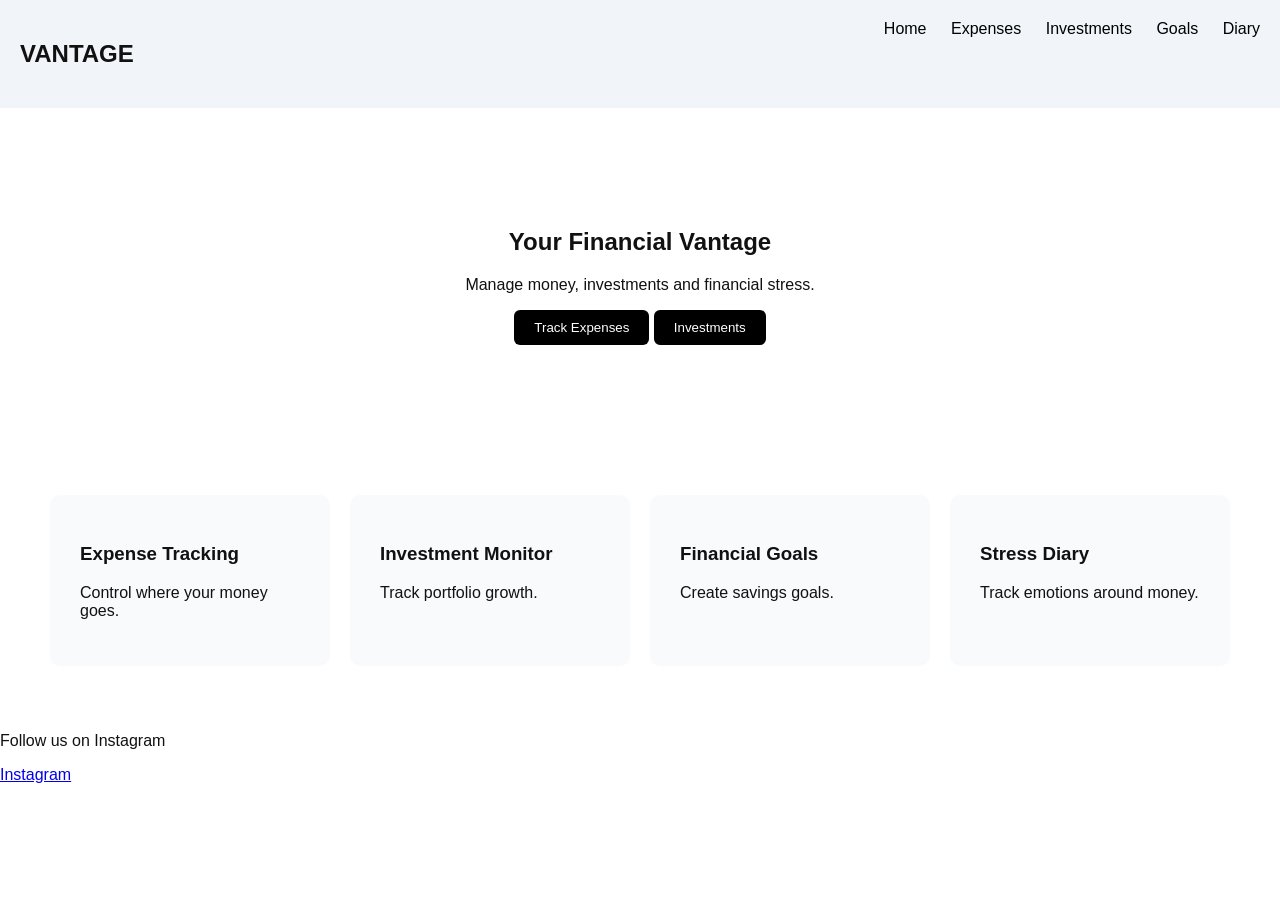
<file: index.html>
<!DOCTYPE html>
<html lang="en">

<head>
<meta charset="UTF-8">
<title>Vantage</title>
<link rel="stylesheet" href="style.css">
</head>

<body>

<nav>

<h1>VANTAGE</h1>

<div>

<a href="index.html">Home</a>
<a href="expenses.html">Expenses</a>
<a href="investments.html">Investments</a>
<a href="goals.html">Goals</a>
<a href="diary.html">Diary</a>

</div>

</nav>


<section class="hero">

<h2>Your Financial Vantage</h2>

<p>Manage money, investments and financial stress.</p>

<div class="buttons">

<a href="expenses.html"><button>Track Expenses</button></a>
<a href="investments.html"><button>Investments</button></a>

</div>

</section>


<section class="features">

<div class="card">

<h3>Expense Tracking</h3>

<p>Control where your money goes.</p>

</div>

<div class="card">

<h3>Investment Monitor</h3>

<p>Track portfolio growth.</p>

</div>

<div class="card">

<h3>Financial Goals</h3>

<p>Create savings goals.</p>

</div>

<div class="card">

<h3>Stress Diary</h3>

<p>Track emotions around money.</p>

</div>

</section>


<footer>

<p>Follow us on Instagram</p>

<a href="https://instagram.com">Instagram</a>

</footer>

</body>
</html>
</file>
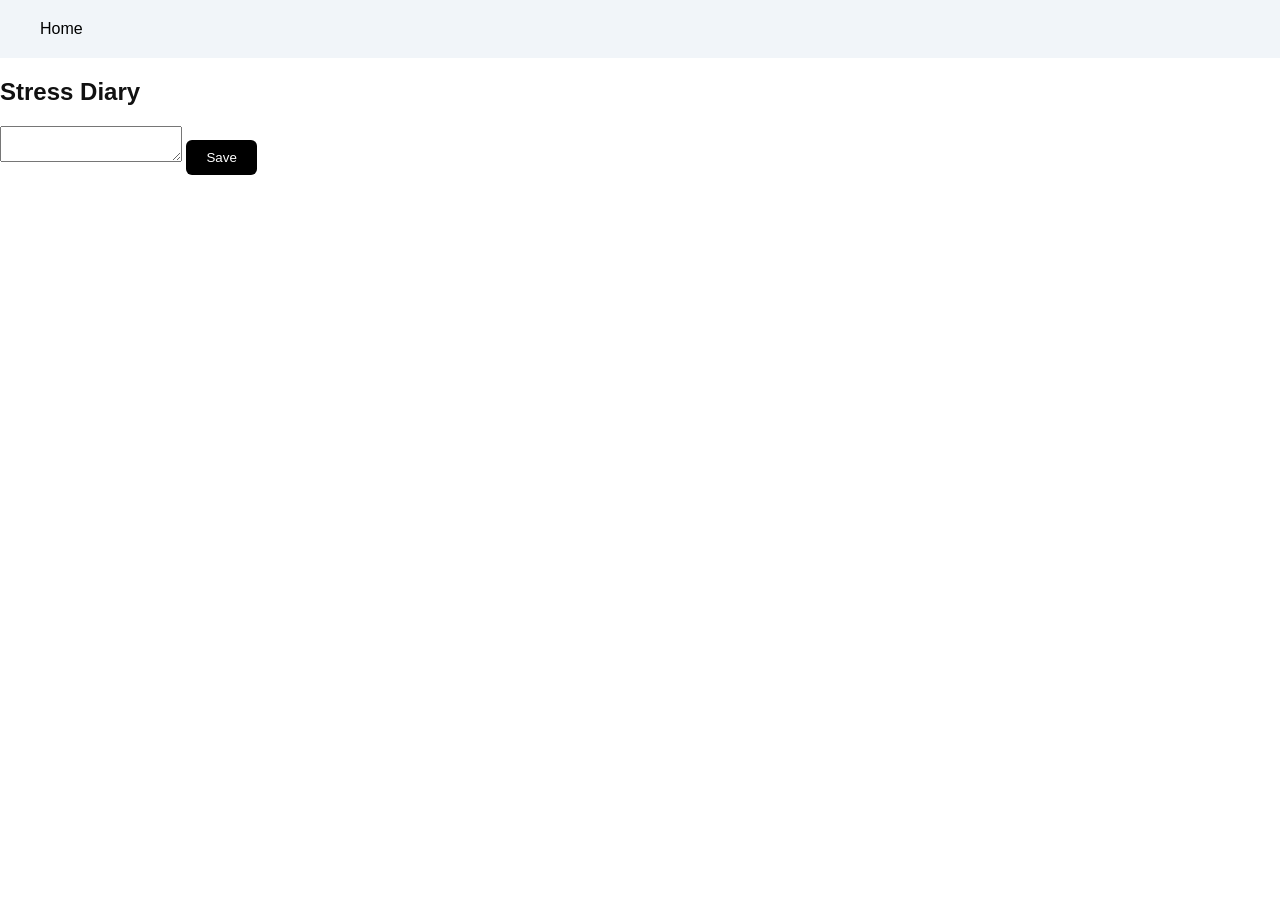
<file: Diary.html>
<!DOCTYPE html>
<html>

<head>

<title>Stress Diary</title>

<link rel="stylesheet" href="style.css">

</head>

<body>

<nav>

<a href="index.html">Home</a>

</nav>

<h2>Stress Diary</h2>

<textarea id="diary"></textarea>

<button onclick="saveDiary()">Save</button>

<script src="script.js"></script>

</body>

</html>
</file>
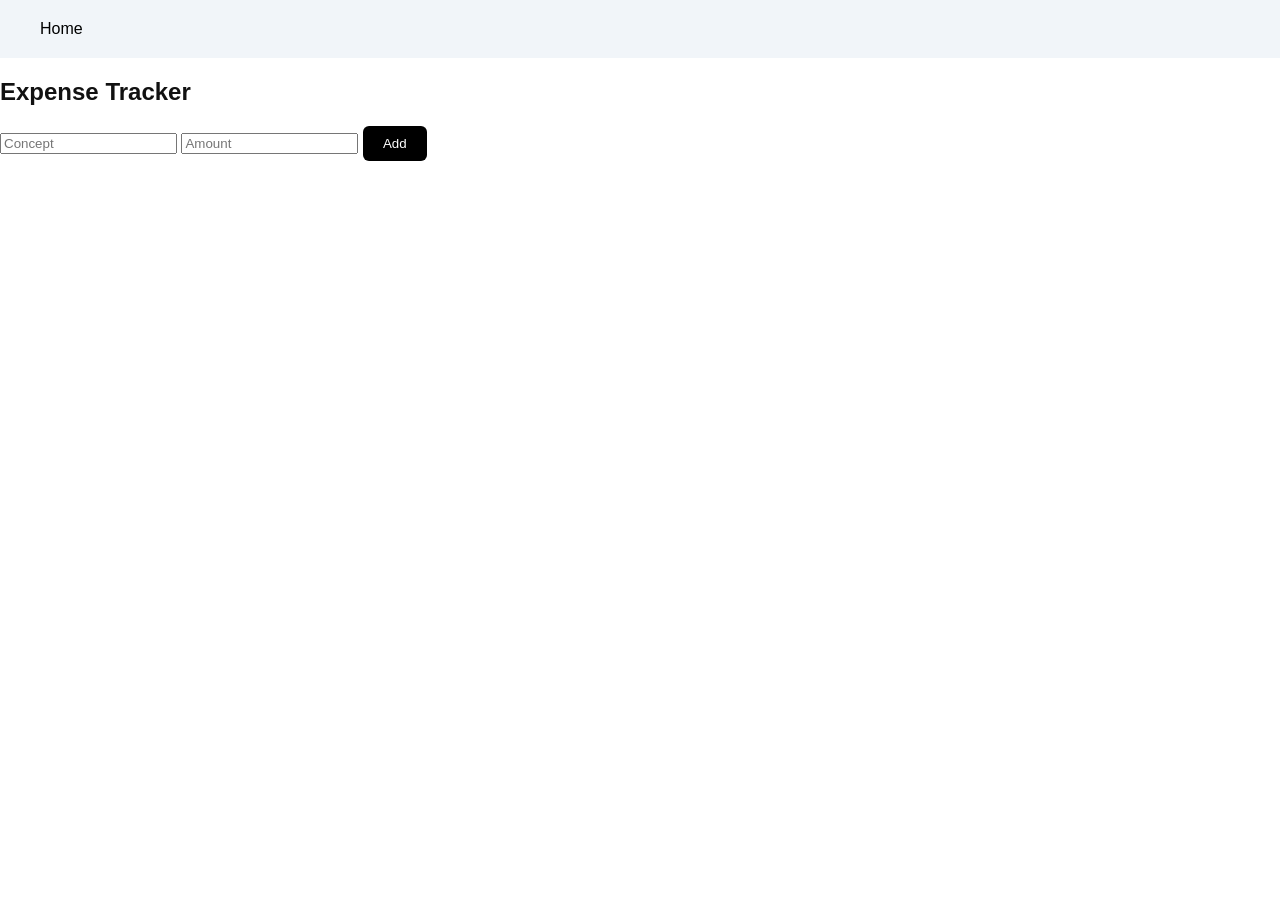
<file: expense.html>
<!DOCTYPE html>
<html>

<head>

<title>Expenses</title>

<link rel="stylesheet" href="style.css">

</head>

<body>

<nav>

<a href="index.html">Home</a>

</nav>

<h2>Expense Tracker</h2>

<input id="name" placeholder="Concept">

<input id="amount" placeholder="Amount">

<button onclick="addExpense()">Add</button>

<ul id="list"></ul>

<script src="script.js"></script>

</body>

</html>
</file>
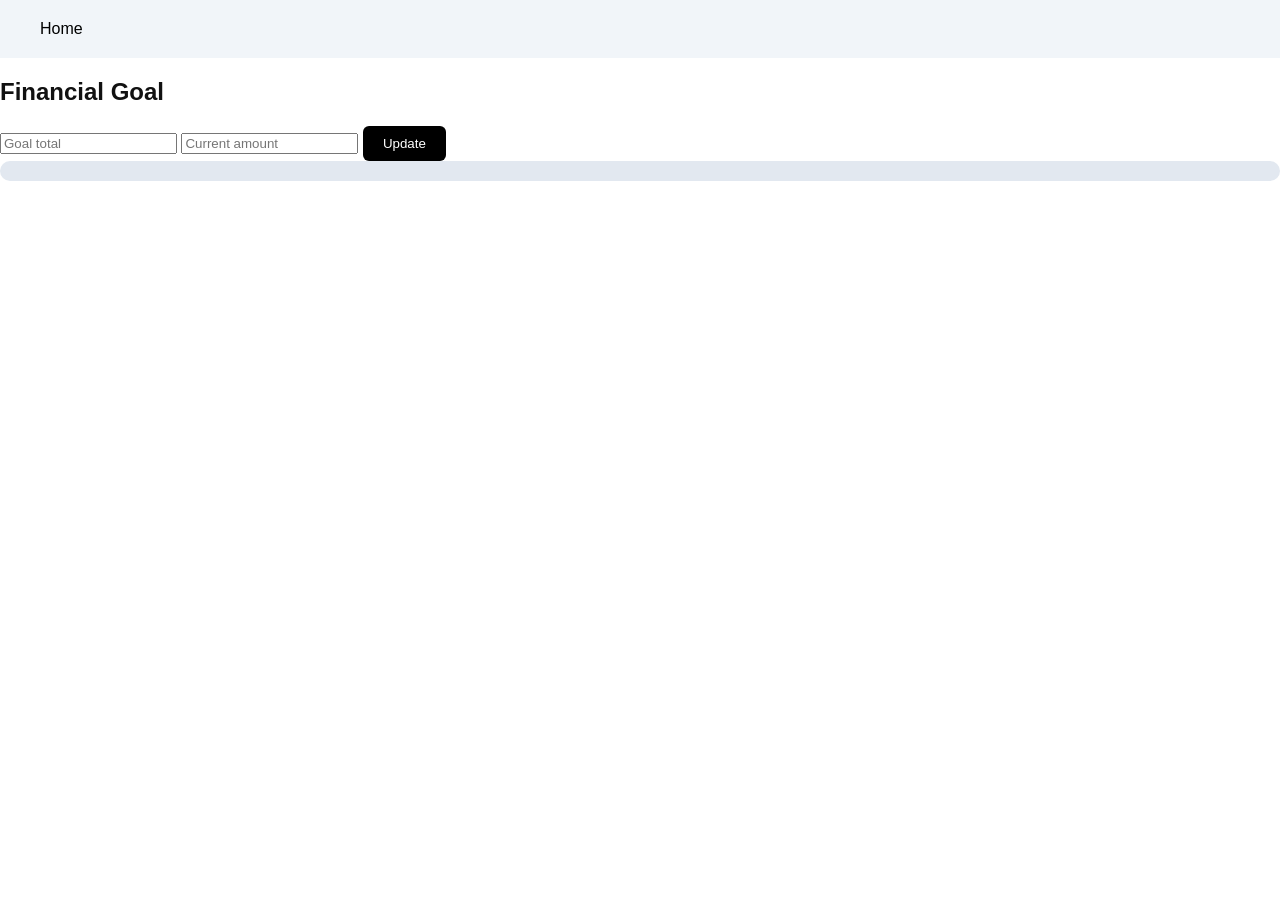
<file: goals.html>
<!DOCTYPE html>
<html>

<head>

<title>Goals</title>

<link rel="stylesheet" href="style.css">

</head>

<body>

<nav>

<a href="index.html">Home</a>

</nav>

<h2>Financial Goal</h2>

<input id="goalTotal" placeholder="Goal total">

<input id="goalNow" placeholder="Current amount">

<button onclick="updateGoal()">Update</button>

<div class="goalbar">

<div id="progress"></div>

</div>

<script src="script.js"></script>

</body>

</html>
</file>
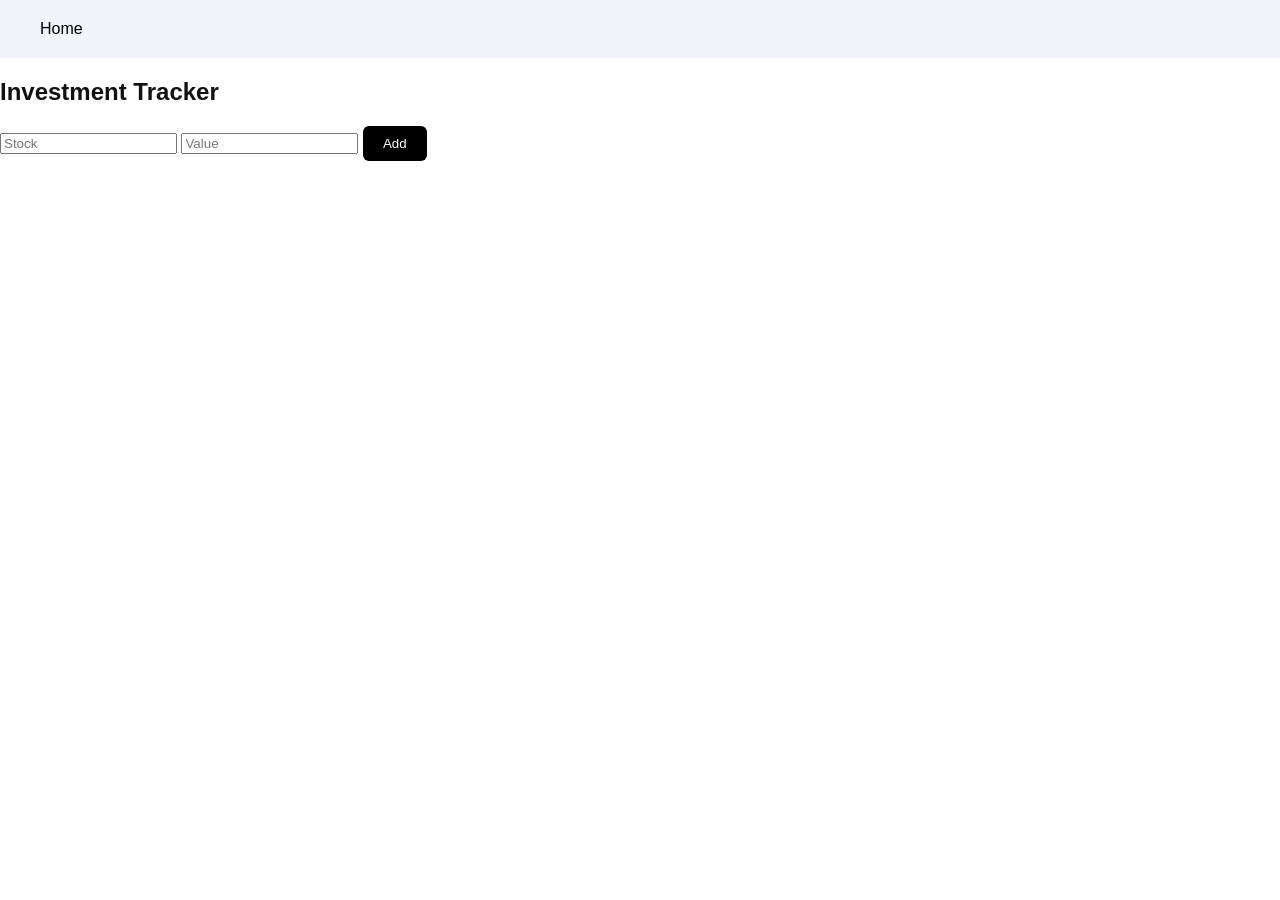
<file: investments.html>
<!DOCTYPE html>
<html>

<head>

<title>Investments</title>

<link rel="stylesheet" href="style.css">

</head>

<body>

<nav>

<a href="index.html">Home</a>

</nav>

<h2>Investment Tracker</h2>

<input id="stock" placeholder="Stock">

<input id="value" placeholder="Value">

<button onclick="addInvestment()">Add</button>

<ul id="investments"></ul>

<script src="script.js"></script>

</body>

</html>
</file>
<file: style.css>
body{

font-family:Arial;
background:white;
color:#111;

margin:0;

}

nav{

display:flex;
justify-content:space-between;
padding:20px;
background:#f1f5f9;

}

nav a{

margin-left:20px;
text-decoration:none;
color:black;

}

.hero{

text-align:center;
padding:100px;

}

button{

padding:10px 20px;
background:black;
color:white;
border:none;
border-radius:6px;
cursor:pointer;

}

.features{

display:grid;
grid-template-columns:repeat(auto-fit,minmax(200px,1fr));
gap:20px;
padding:50px;

}

.card{

padding:30px;
background:#f8fafc;
border-radius:10px;

}

.goalbar{

width:100%;
height:20px;
background:#e2e8f0;
border-radius:10px;

}

#progress{

height:20px;
background:#22c55e;
width:0%;

}
</file>
